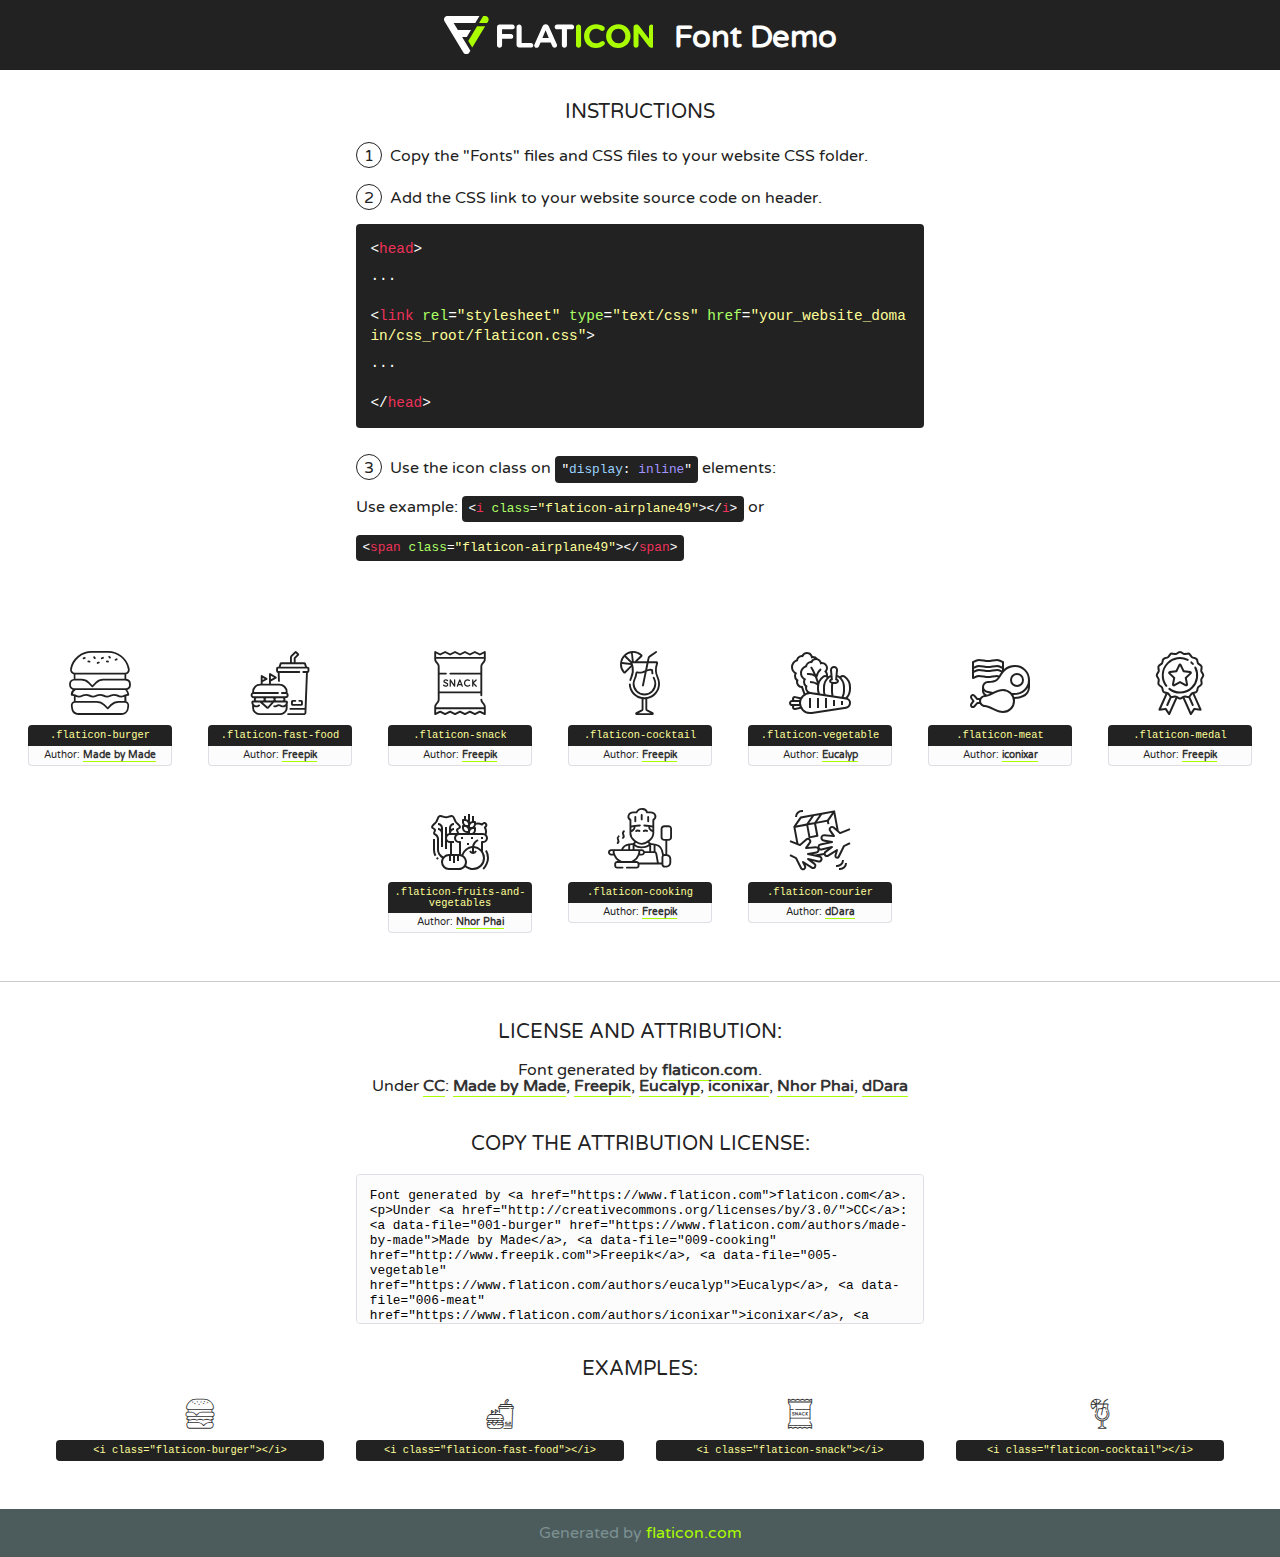
<file: static/lib/flaticon/font/flaticon.html>
<!DOCTYPE html>
<!--
  Flaticon icon font: Flaticon
  Creation date: 19/09/2020 16:59
-->
<html>
<!DOCTYPE html>
<html>

<head>
    <title>Flaticon WebFont</title>
    <link href="http://fonts.googleapis.com/css?family=Varela+Round" rel="stylesheet" type="text/css" />
    <link rel="stylesheet" type="text/css" href="flaticon.css">
    <meta charset="UTF-8">
    <style>
    html, body, div, span, applet, object, iframe,
    h1, h2, h3, h4, h5, h6, p, blockquote, pre,
    a, abbr, acronym, address, big, cite, code,
    del, dfn, em, img, ins, kbd, q, s, samp,
    small, strike, strong, sub, sup, tt, var,
    b, u, i, center,
    dl, dt, dd, ol, ul, li,
    fieldset, form, label, legend,
    table, caption, tbody, tfoot, thead, tr, th, td,
    article, aside, canvas, details, embed, 
    figure, figcaption, footer, header, hgroup, 
    menu, nav, output, ruby, section, summary,
    time, mark, audio, video {
        margin: 0;
        padding: 0;
        border: 0;
        font-size: 100%;
        font: inherit;
        vertical-align: baseline;
    }
    /* HTML5 display-role reset for older browsers */
    article, aside, details, figcaption, figure, 
    footer, header, hgroup, menu, nav, section {
        display: block;
    }
    body {
        line-height: 1;
    }
    ol, ul {
        list-style: none;
    }
    blockquote, q {
        quotes: none;
    }
    blockquote:before, blockquote:after,
    q:before, q:after {
        content: '';
        content: none;
    }
    table {
        border-collapse: collapse;
        border-spacing: 0;
    }
    body {
        font-family: 'Varela Round', Helvetica, Arial, sans-serif;
        font-size: 16px;
        color: #222;
    }
    a {
        color: #333;
        border-bottom: 1px solid #a9fd00;
        font-weight: bold;
        text-decoration: none;
    }
    * {
        -moz-box-sizing: border-box;
        -webkit-box-sizing: border-box;
        box-sizing: border-box;
        margin: 0;
        padding: 0;
    }
    [class^="flaticon-"]:before, [class*=" flaticon-"]:before, [class^="flaticon-"]:after, [class*=" flaticon-"]:after {
        font-family: Flaticon;
        font-size: 30px;
        font-style: normal;
        margin-left: 20px;
        color: #333;
    }
    .wrapper {
        max-width: 600px;
        margin: auto;
        padding: 0 1em;
    }
    .title {
        font-size: 1.25em;
        text-align: center;
        margin-bottom: 1em;
        text-transform: uppercase;
    }
    header {
        text-align: center;
        background-color: #222;
        color: #fff;
        padding: 1em;
    }
    header .logo {
        width: 210px;
        height: 38px;
        display: inline-block;
        vertical-align: middle;
        margin-right: 1em;
        border: none;
    }
    header strong {
        font-size: 1.95em;
        font-weight: bold;
        vertical-align: middle;
        margin-top: 5px;
        display: inline-block;
    }
    .demo {
        margin: 2em auto;
        line-height: 1.25em;
    }
    .demo ul li {
        margin-bottom: 1em;
    }
    .demo ul li .num {
        color: #222;
        border-radius: 20px;
        display: inline-block;
        width: 26px;
        padding: 3px;
        height: 26px;
        text-align: center;
        margin-right: 0.5em;
        border: 1px solid #222;
    }
    .demo ul li code {
        background-color: #222;
        border-radius: 4px;
        padding: 0.25em 0.5em;
        display: inline-block;
        color: #fff;
        font-family: Consolas,Monaco,Lucida Console,Liberation Mono,DejaVu Sans Mono,Bitstream Vera Sans Mono,Courier New, monospace;
        font-weight: lighter;
        margin-top: 1em;
        font-size: 0.8em;
        word-break: break-all;
    }
    .demo ul li code.big {
        padding: 1em;
        font-size: 0.9em;
    }
    .demo ul li code .red {
        color: #EF3159;
    }
    .demo ul li code .green {
        color: #ACFF65;
    }
    .demo ul li code .yellow {
        color: #FFFF99;
    }
    .demo ul li code .blue {
        color: #99D3FF;
    }
    .demo ul li code .purple {
        color: #A295FF;
    }
    .demo ul li code .dots {
        margin-top: 0.5em;
        display: block;
    }
    #glyphs {
        border-bottom: 1px solid #ccc;
        padding: 2em 0;
        text-align: center;
    }
    .glyph {
        display: inline-block;
        width: 9em;
        margin: 1em;
        text-align: center;
        vertical-align: top;
        background: #FFF;
    }
    .glyph .glyph-icon {
        padding: 10px;
        display: block;
        font-family:"Flaticon";
        font-size: 64px;
        line-height: 1;
    }
    .glyph .glyph-icon:before {
        font-size: 64px;
        color: #222;
        margin-left: 0;
    }
    .class-name {
        font-size: 0.65em;
        background-color: #222;
        color: #fff;
        border-radius: 4px 4px 0 0;
        padding: 0.5em;
        color: #FFFF99;
        font-family: Consolas,Monaco,Lucida Console,Liberation Mono,DejaVu Sans Mono,Bitstream Vera Sans Mono,Courier New, monospace;
    }
    .author-name {
        font-size: 0.6em;
        background-color: #fcfcfd;
        border: 1px solid #DEDEE4;
        border-top: 0;
        border-radius: 0 0 4px 4px;
        padding: 0.5em;
    }
    .class-name:last-child {
        font-size: 10px;
        color:#888;
    }
    .class-name:last-child a {
        font-size: 10px;
        color:#555;
    }
    .class-name:last-child a:hover {
        color:#a9fd00;
    }
    .glyph > input {
        display: block;
        width: 100px;
        margin: 5px auto;
        text-align: center;
        font-size: 12px;
        cursor: text;
    }
    .glyph > input.icon-input {
        font-family:"Flaticon";
        font-size: 16px;
        margin-bottom: 10px;
    }
    .attribution .title {
        margin-top: 2em;
    }
    .attribution textarea {
        background-color: #fcfcfd;
        padding: 1em;
        border: none;
        box-shadow: none;
        border: 1px solid #DEDEE4;
        border-radius: 4px;
        resize: none;
        width: 100%;
        height: 150px;
        font-size: 0.8em;
        font-family: Consolas,Monaco,Lucida Console,Liberation Mono,DejaVu Sans Mono,Bitstream Vera Sans Mono,Courier New, monospace;
        -webkit-appearance: none;
    }
    .iconsuse {
        margin: 2em auto;
        text-align: center;
        max-width: 1200px;
    }
    .iconsuse:after {
        content: '';
        display: table;
        clear: both;
    }
    .iconsuse .image {
        float: left;
        width: 25%;
        padding: 0 1em;
    }
    .iconsuse .image p {
        margin-bottom: 1em;
    }
    .iconsuse .image span {
        display: block;
        font-size: 0.65em;
        background-color: #222;
        color: #fff;
        border-radius: 4px;
        padding: 0.5em;
        color: #FFFF99;
        margin-top: 1em;
        font-family: Consolas,Monaco,Lucida Console,Liberation Mono,DejaVu Sans Mono,Bitstream Vera Sans Mono,Courier New, monospace;
    }
    #footer {
        text-align: center;
        background-color: #4C5B5C;
        color: #7c9192;
        padding: 1em;
    }
    #footer a {
        border: none;
        color: #a9fd00;
        font-weight: normal;
    }
    @media (max-width: 960px) {
        .iconsuse .image {
            width: 50%;
        }
    }
    @media (max-width: 560px) {
        .iconsuse .image {
            width: 100%;
        }
    }
    </style>
</head>

<body class="characters-off">

    <header>
        <a href="https://www.flaticon.com" target="_blank" class="logo">
            <svg version="1.1" xmlns="http://www.w3.org/2000/svg" xmlns:xlink="http://www.w3.org/1999/xlink" xmlns:a="http://ns.adobe.com/AdobeSVGViewerExtensions/3.0/" viewBox="0 0 560.875 102.036" enable-background="new 0 0 560.875 102.036" xml:space="preserve">
                <defs>
                </defs>
                <g>
                    <g class="letters">
                        <path fill="#ffffff" d="M141.596,29.675c0-3.777,2.985-6.767,6.764-6.767h34.438c3.426,0,6.15,2.728,6.15,6.15
                        c0,3.43-2.724,6.149-6.15,6.149h-27.674v13.091h23.719c3.429,0,6.151,2.724,6.151,6.15c0,3.43-2.723,6.149-6.151,6.149h-23.719
                        v17.574c0,3.773-2.986,6.761-6.764,6.761c-3.779,0-6.764-2.989-6.764-6.761V29.675z"></path>
                        <path fill="#ffffff" d="M193.844,29.149c0-3.781,2.985-6.767,6.764-6.767c3.776,0,6.763,2.985,6.763,6.767v42.957h25.039
                        c3.426,0,6.149,2.726,6.149,6.153c0,3.425-2.723,6.15-6.149,6.15h-31.802c-3.779,0-6.764-2.986-6.764-6.768V29.149z"></path>
                        <path fill="#ffffff" d="M241.891,75.71l21.438-48.407c1.492-3.341,4.215-5.357,7.906-5.357h0.792
                        c3.686,0,6.323,2.017,7.815,5.357l21.439,48.407c0.436,0.967,0.701,1.845,0.701,2.723c0,3.602-2.809,6.501-6.414,6.501
                        c-3.161,0-5.269-1.845-6.499-4.655l-4.132-9.661h-27.059l-4.301,10.102c-1.144,2.631-3.426,4.214-6.237,4.214
                        c-3.517,0-6.24-2.81-6.24-6.325C241.1,77.64,241.451,76.677,241.891,75.71z M279.932,58.666l-8.521-20.297l-8.526,20.297H279.932
                        z"></path>
                        <path fill="#ffffff" d="M314.864,35.387H301.86c-3.429,0-6.239-2.813-6.239-6.238c0-3.429,2.811-6.24,6.239-6.24h39.533
                        c3.426,0,6.237,2.811,6.237,6.24c0,3.425-2.811,6.238-6.237,6.238h-13.001v42.785c0,3.773-2.99,6.761-6.764,6.761
                        c-3.779,0-6.764-2.989-6.764-6.761V35.387z"></path>
                        <path fill="#A9FD00" d="M352.615,29.149c0-3.781,2.985-6.767,6.767-6.767c3.774,0,6.761,2.985,6.761,6.767v49.024
                        c0,3.773-2.987,6.761-6.761,6.761c-3.781,0-6.767-2.989-6.767-6.761V29.149z"></path>
                        <path fill="#A9FD00" d="M374.132,53.836v-0.179c0-17.481,13.178-31.801,32.065-31.801c9.22,0,15.459,2.458,20.557,6.238
                        c1.402,1.054,2.637,2.985,2.637,5.357c0,3.692-2.985,6.59-6.681,6.59c-1.845,0-3.071-0.702-4.044-1.319
                        c-3.776-2.813-7.729-4.393-12.562-4.393c-10.364,0-17.831,8.611-17.831,19.154v0.173c0,10.542,7.291,19.329,17.831,19.329
                        c5.715,0,9.492-1.756,13.359-4.834c1.049-0.874,2.458-1.491,4.039-1.491c3.429,0,6.325,2.813,6.325,6.236
                        c0,2.106-1.056,3.78-2.282,4.834c-5.539,4.834-12.036,7.733-21.878,7.733C387.572,85.464,374.132,71.493,374.132,53.836z"></path>
                        <path fill="#A9FD00" d="M433.009,53.836v-0.179c0-17.481,13.79-31.801,32.766-31.801c18.981,0,32.592,14.143,32.592,31.628v0.173
                        c0,17.483-13.785,31.807-32.769,31.807C446.625,85.464,433.009,71.32,433.009,53.836z M484.224,53.836v-0.179
                        c0-10.539-7.725-19.326-18.626-19.326c-10.893,0-18.449,8.611-18.449,19.154v0.173c0,10.542,7.73,19.329,18.626,19.329
                        C476.676,72.986,484.224,64.378,484.224,53.836z"></path>
                        <path fill="#A9FD00" d="M506.233,29.321c0-3.774,2.99-6.763,6.767-6.763h1.401c3.252,0,5.183,1.583,7.029,3.953l26.093,34.265
                        V29.059c0-3.692,2.99-6.677,6.681-6.677c3.683,0,6.671,2.985,6.671,6.677v48.934c0,3.78-2.987,6.765-6.764,6.765h-0.436
                        c-3.257,0-5.188-1.581-7.034-3.953l-27.056-35.492v32.944c0,3.687-2.985,6.676-6.678,6.676c-3.683,0-6.673-2.989-6.673-6.676
                        V29.321z"></path>
                    </g>
                    <g class="insignia">
                        <path fill="#ffffff" d="M48.372,56.137h12.517l11.156-18.537H37.186L25.688,18.539h57.825L94.668,0H9.271
                        C5.925,0,2.842,1.801,1.198,4.716c-1.644,2.907-1.593,6.482,0.134,9.343l50.38,83.501c1.678,2.781,4.689,4.476,7.938,4.476
                        c3.246,0,6.257-1.695,7.935-4.476l2.898-4.804L48.372,56.137z"></path>
                        <g class="i">
                            <path fill="#A9FD00" d="M93.575,18.539h0.031v0.004l21.652,0.004l2.705-4.488c1.727-2.861,1.778-6.436,0.133-9.343
                            C116.454,1.801,113.371,0,110.026,0h-5.294L93.575,18.539z"></path>
                            <polygon fill="#A9FD00" points="88.291,27.356 64.725,66.486 75.519,84.404 109.942,27.356"></polygon>
                        </g>
                    </g>
                </g>
            </svg>
        </a>
        <strong>Font Demo</strong>
    </header>


    <section class="demo wrapper">

        <p class="title">Instructions</p>

        <ul>
            <li>
                <span class="num">1</span>Copy the "Fonts" files and CSS files to your website CSS folder.
            </li>
            <li>
                <span class="num">2</span>Add the CSS link to your website source code on header.
                <code class="big">
                    &lt;<span class="red">head</span>&gt;
                    <br/><span class="dots">...</span>
                    <br/>&lt;<span class="red">link</span> <span class="green">rel</span>=<span class="yellow">"stylesheet"</span> <span class="green">type</span>=<span class="yellow">"text/css"</span> <span class="green">href</span>=<span class="yellow">"your_website_domain/css_root/flaticon.css"</span>&gt;
                    <br/><span class="dots">...</span>
                    <br/>&lt;/<span class="red">head</span>&gt;
                </code>
            </li>

            <li>
                <p>
                    <span class="num">3</span>Use the icon class on <code>"<span class="blue">display</span>:<span class="purple"> inline</span>"</code> elements:
                    <br />
                    Use example: <code>&lt;<span class="red">i</span> <span class="green">class</span>=<span class="yellow">&quot;flaticon-airplane49&quot;</span>&gt;&lt;/<span class="red">i</span>&gt;</code> or <code>&lt;<span class="red">span</span> <span class="green">class</span>=<span class="yellow">&quot;flaticon-airplane49&quot;</span>&gt;&lt;/<span class="red">span</span>&gt;</code>
            </li>
        </ul>

    </section>




   <section id="glyphs">          
    
      
        <div class="glyph"><div class="glyph-icon flaticon-burger"></div>
            <div class="class-name">.flaticon-burger</div>
            <div class="author-name">Author: <a data-file="001-burger" href="https://www.flaticon.com/authors/made-by-made">Made by Made</a> </div> 
        </div>        
        
        <div class="glyph"><div class="glyph-icon flaticon-fast-food"></div>
            <div class="class-name">.flaticon-fast-food</div>
            <div class="author-name">Author: <a data-file="002-fast-food" href="http://www.freepik.com">Freepik</a> </div> 
        </div>        
        
        <div class="glyph"><div class="glyph-icon flaticon-snack"></div>
            <div class="class-name">.flaticon-snack</div>
            <div class="author-name">Author: <a data-file="003-snack" href="http://www.freepik.com">Freepik</a> </div> 
        </div>        
        
        <div class="glyph"><div class="glyph-icon flaticon-cocktail"></div>
            <div class="class-name">.flaticon-cocktail</div>
            <div class="author-name">Author: <a data-file="004-cocktail" href="http://www.freepik.com">Freepik</a> </div> 
        </div>        
        
        <div class="glyph"><div class="glyph-icon flaticon-vegetable"></div>
            <div class="class-name">.flaticon-vegetable</div>
            <div class="author-name">Author: <a data-file="005-vegetable" href="https://www.flaticon.com/authors/eucalyp">Eucalyp</a> </div> 
        </div>        
        
        <div class="glyph"><div class="glyph-icon flaticon-meat"></div>
            <div class="class-name">.flaticon-meat</div>
            <div class="author-name">Author: <a data-file="006-meat" href="https://www.flaticon.com/authors/iconixar">iconixar</a> </div> 
        </div>        
        
        <div class="glyph"><div class="glyph-icon flaticon-medal"></div>
            <div class="class-name">.flaticon-medal</div>
            <div class="author-name">Author: <a data-file="007-medal" href="http://www.freepik.com">Freepik</a> </div> 
        </div>        
        
        <div class="glyph"><div class="glyph-icon flaticon-fruits-and-vegetables"></div>
            <div class="class-name">.flaticon-fruits-and-vegetables</div>
            <div class="author-name">Author: <a data-file="008-fruits-and-vegetables" href="https://www.flaticon.com/authors/nhor-phai">Nhor Phai</a> </div> 
        </div>        
        
        <div class="glyph"><div class="glyph-icon flaticon-cooking"></div>
            <div class="class-name">.flaticon-cooking</div>
            <div class="author-name">Author: <a data-file="009-cooking" href="http://www.freepik.com">Freepik</a> </div> 
        </div>        
        
        <div class="glyph"><div class="glyph-icon flaticon-courier"></div>
            <div class="class-name">.flaticon-courier</div>
            <div class="author-name">Author: <a data-file="010-courier" href="https://www.flaticon.com/authors/ddara">dDara</a> </div> 
        </div>        
        

    </section>



    <section class="attribution wrapper"   style="text-align:center;">

      <div class="title">License and attribution:</div><div class="attrDiv">Font generated by <a href="https://www.flaticon.com">flaticon.com</a>. <div><p>Under <a href="http://creativecommons.org/licenses/by/3.0/">CC</a>: <a data-file="001-burger" href="https://www.flaticon.com/authors/made-by-made">Made by Made</a>, <a data-file="009-cooking" href="http://www.freepik.com">Freepik</a>, <a data-file="005-vegetable" href="https://www.flaticon.com/authors/eucalyp">Eucalyp</a>, <a data-file="006-meat" href="https://www.flaticon.com/authors/iconixar">iconixar</a>, <a data-file="008-fruits-and-vegetables" href="https://www.flaticon.com/authors/nhor-phai">Nhor Phai</a>, <a data-file="010-courier" href="https://www.flaticon.com/authors/ddara">dDara</a></p>  </div>
      </div>
      <div class="title">Copy the Attribution License:</div>

    <textarea onclick="this.focus();this.select();">Font generated by &lt;a href=&quot;https://www.flaticon.com&quot;&gt;flaticon.com&lt;/a&gt;. <p>Under <a href="http://creativecommons.org/licenses/by/3.0/">CC</a>: <a data-file="001-burger" href="https://www.flaticon.com/authors/made-by-made">Made by Made</a>, <a data-file="009-cooking" href="http://www.freepik.com">Freepik</a>, <a data-file="005-vegetable" href="https://www.flaticon.com/authors/eucalyp">Eucalyp</a>, <a data-file="006-meat" href="https://www.flaticon.com/authors/iconixar">iconixar</a>, <a data-file="008-fruits-and-vegetables" href="https://www.flaticon.com/authors/nhor-phai">Nhor Phai</a>, <a data-file="010-courier" href="https://www.flaticon.com/authors/ddara">dDara</a></p>  
     </textarea>

    </section>

    <section class="iconsuse">

          <div class="title">Examples:</div>            
             
            <div class="image">
                <p>
                    <i class="glyph-icon flaticon-burger"></i> 
                    <span>&lt;i class=&quot;flaticon-burger&quot;&gt;&lt;/i&gt;</span>
                </p>
            </div>
            
            <div class="image">
                <p>
                    <i class="glyph-icon flaticon-fast-food"></i> 
                    <span>&lt;i class=&quot;flaticon-fast-food&quot;&gt;&lt;/i&gt;</span>
                </p>
            </div>
            
            <div class="image">
                <p>
                    <i class="glyph-icon flaticon-snack"></i> 
                    <span>&lt;i class=&quot;flaticon-snack&quot;&gt;&lt;/i&gt;</span>
                </p>
            </div>
            
            <div class="image">
                <p>
                    <i class="glyph-icon flaticon-cocktail"></i> 
                    <span>&lt;i class=&quot;flaticon-cocktail&quot;&gt;&lt;/i&gt;</span>
                </p>
            </div>
                       
        </div>
                            
    </section>

<div id="footer">
    <div>Generated by <a href="https://www.flaticon.com">flaticon.com</a>
    </div>
</div>



</body>
</html>
</file>
<file: static/lib/flaticon/font/flaticon.css>
/*
  	Flaticon icon font: Flaticon
  	Creation date: 19/09/2020 16:59
  	*/

      @font-face {
        font-family: "Flaticon";
        src: url("./Flaticon.eot");
        src: url("./Flaticon.eot?#iefix") format("embedded-opentype"),
             url("./Flaticon.woff2") format("woff2"),
             url("./Flaticon.woff") format("woff"),
             url("./Flaticon.ttf") format("truetype"),
             url("./Flaticon.svg#Flaticon") format("svg");
        font-weight: normal;
        font-style: normal;
      }
      
      @media screen and (-webkit-min-device-pixel-ratio:0) {
        @font-face {
          font-family: "Flaticon";
          src: url("./Flaticon.svg#Flaticon") format("svg");
        }
      }
      
      [class^="flaticon-"]:before, [class*=" flaticon-"]:before,
      [class^="flaticon-"]:after, [class*=" flaticon-"]:after {   
        font-family: Flaticon;
              font-size: 20px;
      font-style: normal;
      margin-left: 20px;
      }
      
      .flaticon-burger:before { content: "\f100"; }
      .flaticon-fast-food:before { content: "\f101"; }
      .flaticon-snack:before { content: "\f102"; }
      .flaticon-cocktail:before { content: "\f103"; }
      .flaticon-vegetable:before { content: "\f104"; }
      .flaticon-meat:before { content: "\f105"; }
      .flaticon-medal:before { content: "\f106"; }
      .flaticon-fruits-and-vegetables:before { content: "\f107"; }
      .flaticon-cooking:before { content: "\f108"; }
      .flaticon-courier:before { content: "\f109"; }
</file>
